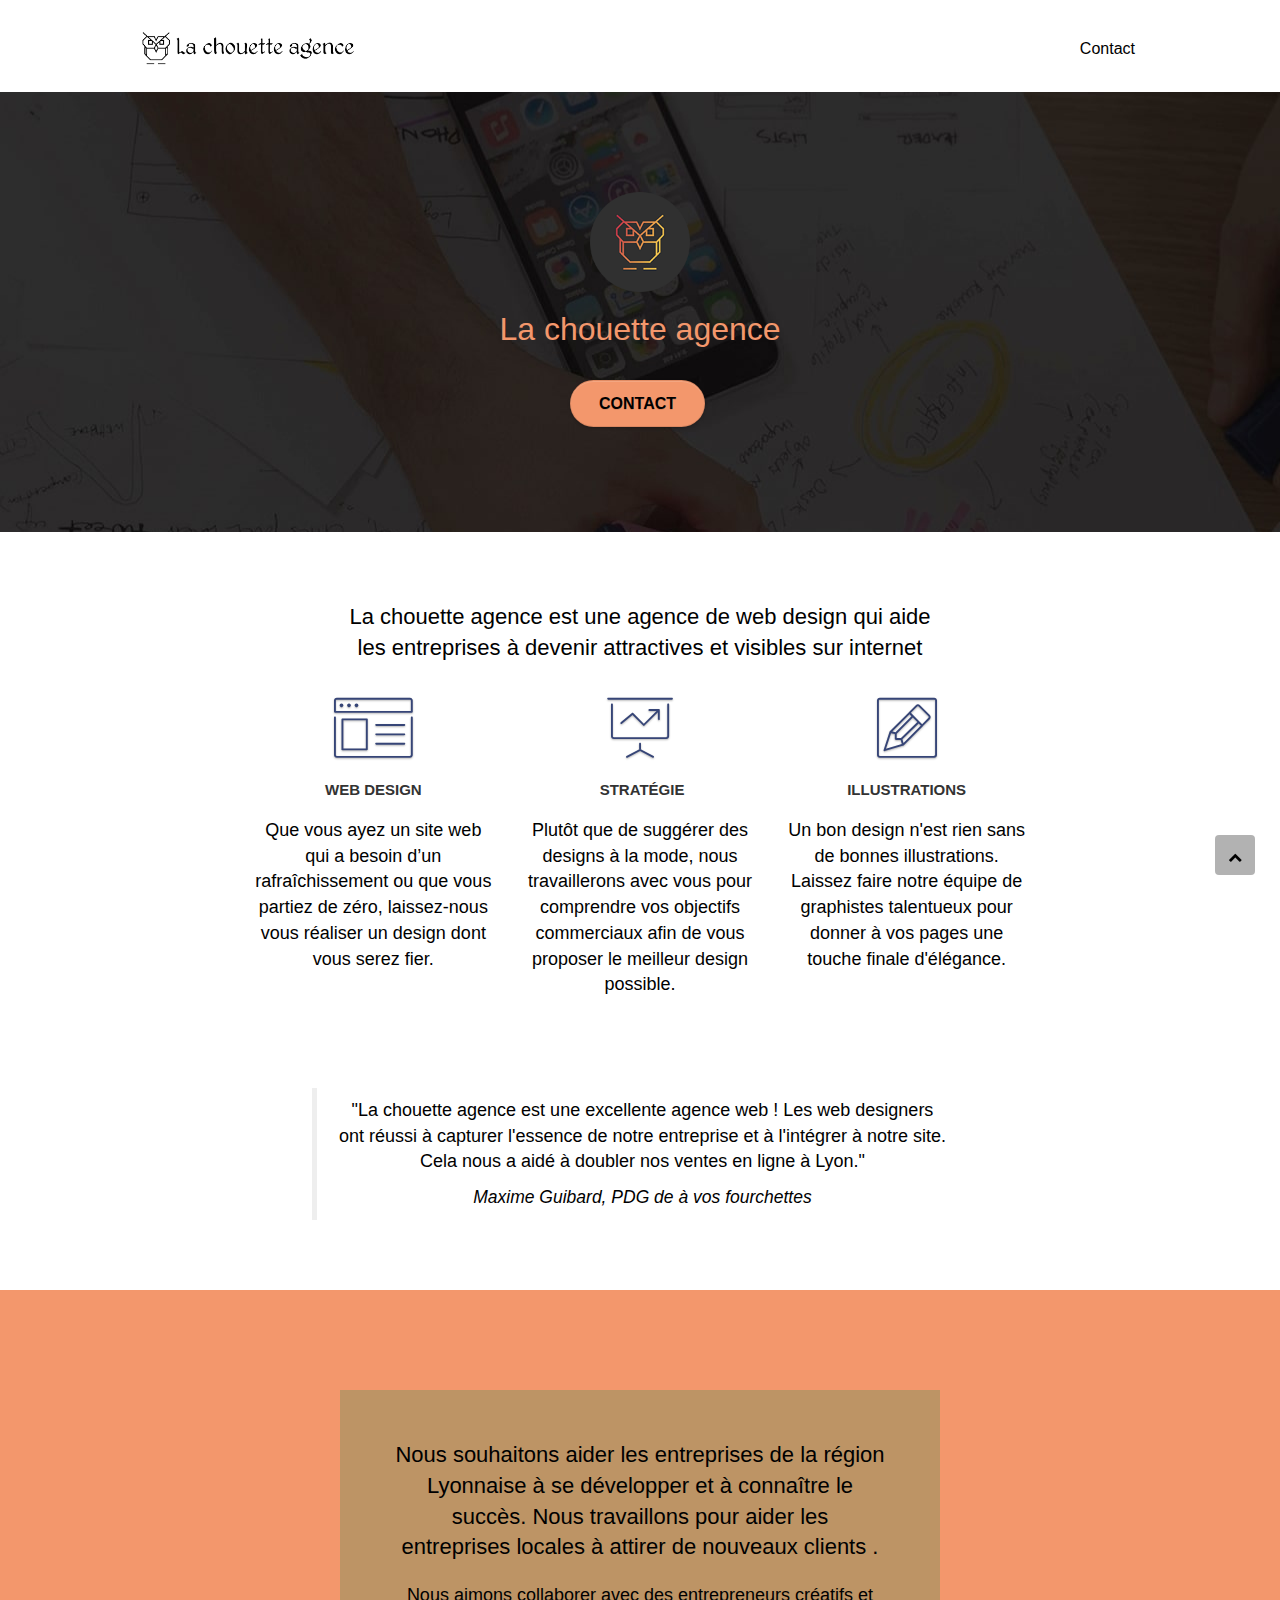
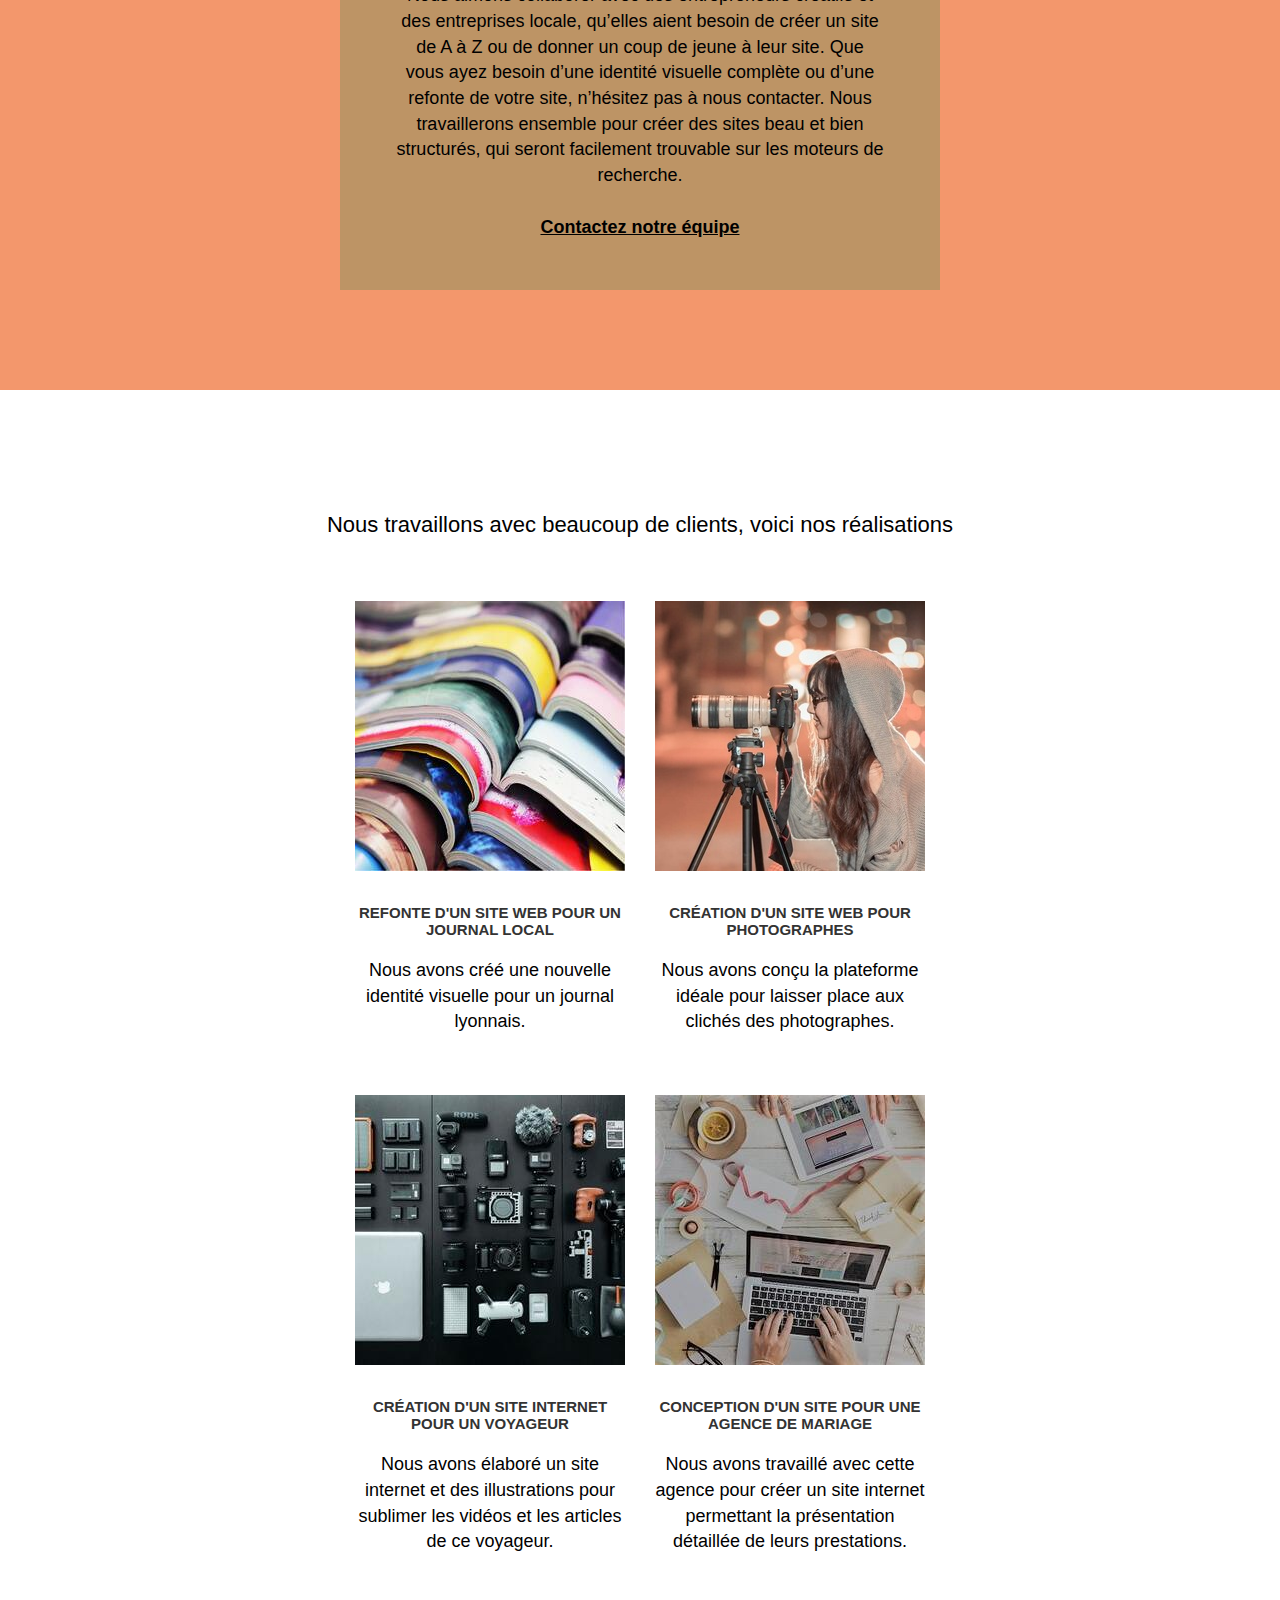
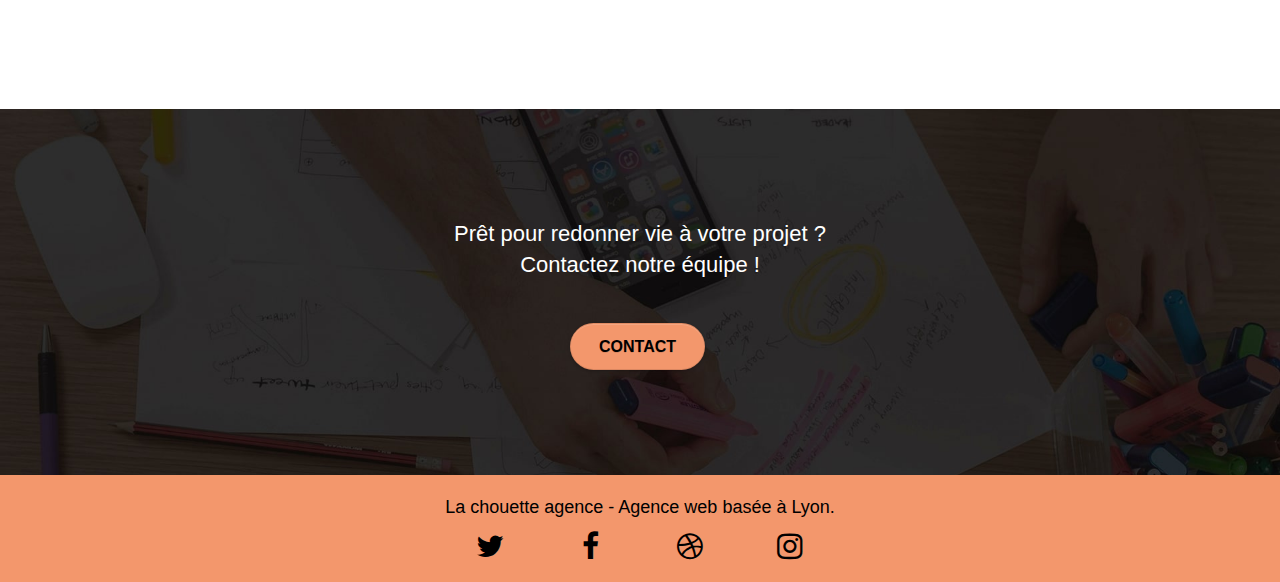
<file: index.html>
<!doctype html>
<html lang="fr">

<head>
    <meta charset="utf-8">

    <meta name="description" content="La chouette agence est une entreprise de web design situé à Lyon. Nous vous aidons à devenir plus attractives et visibles sur internet">
    <meta name="viewport" content="width=device-width, initial-scale=1.0, viewport-fit=cover">
    <meta name="google-site-verification" content="Dbvy3bYh1R-4C1dy1QTUBVhLN1jA-mngeHuMEBy6CLg" />
    <link rel="shortcut icon" type="image/png" href="favicon.jpg">

    <link rel="canonical href" href="https://mr-robot7502.github.io/projet_4/">
    <link rel="stylesheet" type="text/css" href="./css/bootstrap.min.css">
    <link rel="stylesheet" type="text/css" href="./style.min.css">
    <link rel="stylesheet" type="text/css" href="./css/font-awesome.min.css">
    <link rel="stylesheet" type="text/css" href="./css/et-line.min.css">

    <title>La chouette agence - Entreprise de web design à Lyon</title>


    <!-- Analytics -->

    <!-- Analytics END -->

</head>

<body>
    <!-- Principal conteneur -->
    <div class="page-container">

        <!-- bloc-0 -->
        <header class="bloc bgc-white l-bloc " id="bloc-0">
            <div class="container bloc-sm">

                <nav class="navbar row">
                    <div class="navbar-header">
                        <a class="navbar-brand" href="index.html"><img src="img/la-chouette-agence.png" alt=" logo la chouette agence avec écriture" title="la chouette agence"  height="40" /></a>
                        <button id="nav-toggle" type="button" class="ui-navbar-toggle navbar-toggle" data-toggle="collapse" data-target=".navbar-1">
                            <span class="sr-only">Toggle navigation</span><span class="icon-bar"></span><span class="icon-bar"></span><span class="icon-bar"></span>
                        </button>
                    </div>
                    <div class="collapse navbar-collapse navbar-1 special-dropdown-nav">
                        <ul class="site-navigation nav navbar-nav">
                            <li>
                                <a href="contact.html" title="Formulaire de contact">Contact</a>
                            </li>
                        </ul>
                    </div>
                </nav>
            </div>
        </header>
        <!-- bloc-0 END -->
        <main>
            <!-- bloc-1-presentation -->
            <div class="bloc bgc-dark-slate-blue bg-banniere d-bloc bg-t-edge bloc-bg-texture texture-paper b-parallax" id="bloc-1-hero">
                <div class="container bloc-lg">
                    <div class="row tight-width-whitespace">
                        <div class="col-sm-12">
                            <img src="img/logo-min.png" class="center-block image-resize-mode" width="100" alt="Logo la chouette agence " />
                            <h1 class="text-center hero-bloc-text tc-orange ">
                                La chouette agence
                            </h1>
                            <div class="text-center">
                                <a href="contact.html" title="Formulaire de contact" class="btn btn-lg btn-clean btn-rd cta-hero btn-atomic-tangerine" id="cta-hero">Contact</a>
                            </div>
                        </div>
                    </div>
                </div>
            </div>
            <!-- bloc-1-presentation END -->

            <!-- bloc-2-services -->
            <section class="bloc bgc-white l-bloc" id="bloc-2-services">
                <div class="container bloc-md">
                    <div class="row">
                        <div class="col-sm-12 text-center">
                           <h2 class="text">La chouette agence est une agence de web design qui aide
							   <br>
							les entreprises à devenir attractives et visibles sur internet
							</h2>
                        </div>
                    </div>
                    <div class="row voffset-lg med-width-whitespace">
                        <div class="col-sm-4">
                            <div class="text-center">
                                <span class="et-icon-browser sm-shadow icon-dark-slate-blue icons icon-lg"></span>
                            </div>
                            <h3 class="mg-md text-center">
                                Web design
                            </h3>
                            <p class="text-center ">
                                Que vous ayez un site web qui a besoin d&rsquo;un rafraîchissement ou que vous partiez de zéro, laissez-nous vous réaliser un design dont vous serez fier.
                            </p>
                        </div>
                        <div class="col-sm-4">
                            <div class="text-center">
                                <span class="et-icon-presentation sm-shadow icon-dark-slate-blue icons icon-lg"></span>
                            </div>
                            <h3 class="mg-md text-center">
                                &nbsp;Stratégie
                            </h3>
                            <p class="text-center ">
                                Plutôt que de suggérer des designs à la mode, nous travaillerons avec vous pour comprendre vos objectifs commerciaux afin de vous proposer le meilleur design possible.<br>
                            </p>
                        </div>
                        <div class="col-sm-4">
                            <div class="text-center">
                                <span class="et-icon-edit sm-shadow icon-dark-slate-blue icons icon-lg"></span>
                            </div>
                            <h3 class="mg-md text-center">
                                Illustrations
                            </h3>
                            <p class="text-center ">
                                Un bon design n'est rien sans de bonnes illustrations. Laissez faire notre équipe de graphistes talentueux pour donner à vos pages une touche finale d'élégance.
                            </p>
                        </div>
                    </div>
                    <div class="row voffset-lg voffset">
                        <div class="col-xs-12 col-md-8 col-md-offset-2 text-center">
                            <blockquote>
								<p>"La chouette agence est une excellente agence web !
								Les web designers ont réussi à capturer l'essence de notre entreprise
								et à l'intégrer à notre site. Cela nous a aidé à doubler nos ventes en ligne à Lyon."</p>
								<cite>Maxime Guibard, PDG de à vos fourchettes</cite>
							</blockquote>
                        </div>
                    </div>
                </div>
            </section>
            <!-- bloc-2-services END -->

            <!-- bloc-3-what-i-do -->
            <section class="bloc tc-white bgc-atomic-tangerine bg-presentation d-bloc bloc-bg-texture texture-paper b-parallax" id="bloc-3-what-i-do">
                <div class="container bloc-lg">
                    <div class="row tight-width-whitespace black-background">
                        <div class="col-sm-12">
                            <h2 class="mg-md text-center tc-black">
                                Nous souhaitons aider les entreprises de la région Lyonnaise à se développer et à connaître le succès. Nous travaillons pour aider les entreprises locales à attirer de nouveaux clients .<br>
                            </h2>
                            <p class="text-center black">
                                Nous aimons collaborer avec des entrepreneurs créatifs et des entreprises locale, qu’elles aient besoin de créer un site de A à Z ou de donner un coup de jeune à leur site. Que vous ayez besoin d’une identité visuelle complète ou d’une refonte de votre
                                site, n’hésitez pas à nous contacter. Nous travaillerons ensemble pour créer des sites beau et bien structurés, qui seront facilement trouvable sur les moteurs de recherche. <br><br><a class="ltc-black bold-link"
                                    href="contact.html" title="Formulaire de contact">Contactez notre équipe</a><br>
                            </p>
                        </div>
                    </div>
                </div>
            </section>
            <!-- bloc-3-what-i-do END -->

            <!-- bloc-4-portfolio -->
            <section class="bloc bgc-white bg-lines-h2-bg bg-repeat l-bloc" id="bloc-4-portfolio">
                <div class="container bloc-lg">
                    <div class="row">
                        <div class="col-sm-12 text-center">
                            <h2 class=text> Nous travaillons avec beaucoup de clients, voici nos réalisations</h2>
                        </div>
                    </div>
                    <div class="row tight-width-whitespace portfolio-row">
                        <article class="col-sm-6">
                            <a href="#" data-lightbox="livres.jpg"  data-gallery-id="gallery-1" data-caption="Refonte d'un site web pour un journal local" data-frame="snapshot-lb">
                                <img src="img/livres.jpg" width="270" height="270" alt="Journal local" title="Création nouvelle identité visuel d'un journal lyonnais" class="img-responsive portfolio-thumb" /></a>
                            <h3 class="mg-md text-center">
                                Refonte d'un site web pour un journal local
                            </h3>
                            <p class="text-center">
                                Nous avons créé une nouvelle identité visuelle pour un journal lyonnais.
                            </p>
                        </article>
                        <article class="col-sm-6">
                            <a href="#" data-lightbox="img/photographe.jpg" data-gallery-id="gallery-1" data-caption="Création d'un site web pour photographes" data-frame="snapshot-lb">
                                <img src="img/photographe.jpg" width="270" height="270" class="img-responsive portfolio-thumb" alt=" Photographe objectif" title="Création d'un site web pour photographes " /></a>
                            <h3 class="mg-md text-center">
                                Création d'un site web pour photographes
                            </h3>
                            <p class="text-center">
                                Nous avons conçu la plateforme idéale pour laisser place aux clichés des photographes.
                            </p>
                        </article>
                    </div>
                    <div class="row tight-width-whitespace portfolio-row">
                        <article class="col-sm-6">
                            <a href="#" data-lightbox="img/accessoires-photo.png" data-gallery-id="gallery-1" data-caption="Création d'un site internet pour un voyageur" data-frame="snapshot-lb"><img src="img/accessoires-photo.jpg" width="270" height="270" class="img-responsive portfolio-thumb" alt="Matériel accessoires photographes voyageur" title="Création d'un site web pour voyageur" /></a>
                            <h3 class="mg-md text-center">
                                Création d'un site internet pour un voyageur
                            </h3>
                            <p class="text-center">
                                Nous avons élaboré un site internet et des illustrations pour sublimer les vidéos et les articles de ce voyageur.
                            </p>
                        </article>
                        <article class="col-sm-6">
                            <a href="#" data-lightbox="img/ordinateur.jpg" data-gallery-id="gallery-1" data-caption="Conception d'un site pour une agence de mariage" data-frame="snapshot-lb"><img src="img/ordinateur.jpg" width="270" height="270" class="img-responsive portfolio-thumb" alt="Travail avec ordinateur et papier" title="Création d'un site web pour agence de mariage" /></a>
                            <h3 class="mg-md text-center">
                                Conception d'un site pour une agence de mariage
                            </h3>
                            <p class="text-center">
                                Nous avons travaillé avec cette agence pour créer un site internet permettant la présentation détaillée de leurs prestations.
                            </p>
                        </article>
                    </div>
                </div>
            </section>
        </main>
        <!-- bloc-4-portfolio END -->

        <!-- bloc-5-cta -->
        <nav class="bloc bgc-dark-slate-blue bg-banniere d-bloc bloc-bg-texture texture-paper" id="bloc-5-cta">
            <div class="container bloc-lg">
                <div class="row">
                    <h2 class="mg-md text-center tc-white">
                        Prêt pour redonner vie à votre projet ?<br>Contactez notre équipe !
                    </h2>
                    <div class="col-sm-12 text-center">
                        <a href="contact.html" title="Formulaire de contact" class="btn btn-atomic-tangerine btn-clean btn-rd btn-lg cta-hero">Contact</a>
                    </div>
                </div>
            </div>
        </nav>		
        <!-- bloc-5-cta END -->
 <!-- ScrollToTop Button -->
 <button class="bloc-button btn btn-d scrollToTop" title="back to top" onclick="scrollToTarget('1')"><span class="fa fa-chevron-up"></span></button>
 <!-- ScrollToTop Button END-->
        <!-- Footer - bloc-8 -->
        <footer class="bloc bgc-atomic-tangerine d-bloc" id="bloc-8">
            <div class="container bloc-sm">
                <div class="row">
                    <div class="col-sm-12">
                        <p class="text-center black">
                            La chouette agence - Agence web basée à Lyon.<br>
                        </p>
                        <div class="row row-no-gutters social">
                            <div class="col-sm-3">
                                <div class="text-center">
                                    <a class="social" href="https://twitter.com/" aria-label="Retrouvez-nous twitter" title="twitter" target="_blank"><span class="fa fa-twitter icon-md black"></span></a>
                                </div>
                            </div>
                            <div class="col-sm-3">
                                <div class="text-center">
                                    <a class="social" href="http://facebook.com/" aria-label="Retrouvez-nous sur facebook" title="facebook" target="_blank"><span class="fa fa-facebook icon-md black"></span></a>
                                </div>
                            </div>
                            <div class="col-sm-3">
                                <div class="text-center">
                                    <a class="social" href="https://dribble.com" aria-label="Retrouvez-nouss sur dribble" title="dribble" target="_blank"><span class="fa fa-dribbble icon-md black"></span></a>
                                </div>
                            </div>
                            <div class="col-sm-3">
                                <div class="text-center">
                                    <a class="social" href="https://instagram.com/" aria-label="Retrouvez-nous sur instagram" title="instagram" target="_blank"><span class="fa fa-instagram icon-md black"></span></a>
                                </div>
                            </div>
                        </div>
                       
                    </div>
                </div>
            </div>
        </footer>
        <!-- Footer - bloc-8 END -->
    </div>
    <!-- Principal conteneur END -->
    <script src="./js/jquery-2.1.0.min.js" defer></script>
    <script src="./js/bootstrap.min.js" defer></script>
    <script src="./js/blocs.min.js" defer></script>
    <script src="./js/jquery.touchSwipe.min.js" defer></script>
    <script src="./js/gmaps.min.js" defer></script>
    
</body>

</html>
</file>
<file: style.min.css>
body{margin:0;padding:0;background:#FFF;overflow-x:hidden;-webkit-font-smoothing:antialiased;-moz-osx-font-smoothing:grayscale}a,button{transition:all .3s ease-in-out;outline:none!important}a:hover{text-decoration:none;cursor:pointer}#page-loading-blocs-notifaction{position:fixed;top:0;bottom:0;width:100%;z-index:100000;background:#FFF url(img/pageload-spinner.gif) no-repeat center center}.bloc{width:100%;clear:both;background:50% 50% no-repeat;padding:0 50px;-webkit-background-size:cover;-moz-background-size:cover;-o-background-size:cover;background-size:cover;position:relative}.bloc .container{padding-left:0;padding-right:0}.bloc-lg{padding:100px 50px}.bloc-md{padding:50px}.bloc-sm{padding:20px 50px}.bg-center,.bg-l-edge,.bg-r-edge,.bg-t-edge,.bg-b-edge,.bg-tl-edge,.bg-bl-edge,.bg-tr-edge,.bg-br-edge,.bg-repeat{-webkit-background-size:auto!important;-moz-background-size:auto!important;-o-background-size:auto!important;background-size:auto!important}.bg-repeat{background:repeat}.bg-t-edge{background:top no-repeat}.bloc-bg-texture::before{content:"";background-size:2px 2px;position:absolute;top:0;bottom:0;left:0;right:0}cite{color:#000}.b-parallax{background-attachment:fixed}.d-bloc{color:rgba(255,255,255,.7)}.d-bloc button:hover{color:rgba(255,255,255,.9)}.d-bloc .icon-round,.d-bloc .icon-square,.d-bloc .icon-rounded,.d-bloc .icon-semi-rounded-a,.d-bloc .icon-semi-rounded-b{border-color:rgba(255,255,255,.9)}.d-bloc .divider-h span{border-color:rgba(255,255,255,.2)}.d-bloc .a-btn,.d-bloc .navbar a,.d-bloc .navbar-brand,.d-bloc a .icon-sm,.d-bloc a .icon-md,.d-bloc a .icon-lg,.d-bloc a .icon-xl,.d-bloc h1 a,.d-bloc h2 a,.d-bloc h3 a,.d-bloc h4 a,.d-bloc h5 a,.d-bloc h6 a,.d-bloc p a{color:rgba(255,255,255,.6)}.d-bloc .a-btn:hover,.d-bloc .navbar a:hover,.d-bloc .navbar-brand:hover,.d-bloc a:hover .icon-sm,.d-bloc a:hover .icon-md,.d-bloc a:hover .icon-lg,.d-bloc a:hover .icon-xl,.d-bloc h1 a:hover,.d-bloc h2 a:hover,.d-bloc h3 a:hover,.d-bloc h4 a:hover,.d-bloc h5 a:hover,.d-bloc h6 a:hover,.d-bloc p a:hover{color:rgba(255,255,255,1)}.d-bloc .navbar-toggle .icon-bar{background:rgba(255,255,255,1)}.d-bloc .btn-wire,.d-bloc .btn-wire:hover{color:rgba(255,255,255,1);border-color:rgba(255,255,255,1)}.d-bloc .panel{color:rgba(0,0,0,.5)}.d-bloc .panel button:hover{color:rgba(0,0,0,.7)}.d-bloc .panel icon{border-color:rgba(0,0,0,.7)}.d-bloc .panel .divider-h span{border-color:rgba(0,0,0,.1)}.d-bloc .panel .a-btn{color:rgba(0,0,0,.6)}.d-bloc .panel .a-btn:hover{color:rgba(0,0,0,1)}.d-bloc .panel .btn-wire,.d-bloc .panel .btn-wire:hover{color:rgba(0,0,0,.7);border-color:rgba(0,0,0,.3)}.d-bloc .panel,.l-bloc{color:rgba(0,0,0,.5)}.d-bloc .panel button:hover,.l-bloc button:hover{color:rgba(0,0,0,.7)}.l-bloc .icon-round,.l-bloc .icon-square,.l-bloc .icon-rounded,.l-bloc .icon-semi-rounded-a,.l-bloc .icon-semi-rounded-b{border-color:rgba(0,0,0,.7)}.d-bloc .panel .divider-h span,.l-bloc .divider-h span{border-color:rgba(0,0,0,.1)}.d-bloc .panel .a-btn,.l-bloc .a-btn,.l-bloc .navbar a,.l-bloc .navbar-brand,.l-bloc a .icon-sm,.l-bloc a .icon-md,.l-bloc a .icon-lg,.l-bloc a .icon-xl,.l-bloc h1 a,.l-bloc h2 a,.l-bloc h3 a,.l-bloc h4 a,.l-bloc h5 a,.l-bloc h6 a,.l-bloc p a{color:rgba(0,0,0,.6)}.d-bloc .panel .a-btn:hover,.l-bloc .a-btn:hover,.l-bloc .navbar a:hover,.l-bloc .navbar-brand:hover,.l-bloc a:hover .icon-sm,.l-bloc a:hover .icon-md,.l-bloc a:hover .icon-lg,.l-bloc a:hover .icon-xl,.l-bloc h1 a:hover,.l-bloc h2 a:hover,.l-bloc h3 a:hover,.l-bloc h4 a:hover,.l-bloc h5 a:hover,.l-bloc h6 a:hover,.l-bloc p a:hover{color:rgba(0,0,0,1)}.l-bloc .navbar-toggle .icon-bar{color:rgba(0,0,0,1)}.d-bloc .panel .btn-wire,.d-bloc .panel .btn-wire:hover,.l-bloc .btn-wire,.l-bloc .btn-wire:hover{color:rgba(0,0,0,.7);border-color:rgba(0,0,0,.3)}.voffset{margin-top:30px}.voffset-lg{margin-top:80px}.row-no-gutters{margin-right:0;margin-left:0}.row.row-no-gutters>[class^="col-"],.row.row-no-gutters>[class*=" col-"]{padding-right:0;padding-left:0}#bloc-1-hero h1{font-size:32px}.navbar{margin-bottom:0;z-index:1}.navbar-brand{height:auto;padding:3px 15px;font-size:25px;font-weight:400;font-weight:600;line-height:44px}.navbar-brand img{max-height:200px;margin:0 5px 0 0;display:inline}.navbar-brand img[src$=svg]{min-width:100px}.nav-center .navbar-brand img{margin:0}.navbar .nav{padding-top:2px;margin-right:-16px;float:right;z-index:1}.nav>li{float:left;margin-top:4px;font-size:16px}.navbar-nav .open .dropdown-menu>li>a{text-align:inherit}.nav>li a:hover,.nav>li a:focus{background:transparent}.navbar-toggle{margin:10px 10px 0 0;border:0}.navbar-toggle:hover{background:transparent!important}.navbar-toggle .icon-bar{background-color:#000;width:26px}.nav-invert .navbar .nav{float:left}.nav-invert .navbar-header,.nav-invert .navbar-brand{float:right;position:relative;z-index:2}@media (min-width:768px){.site-navigation{position:absolute;top:50%;right:20px;transform:translate(0,-50%);-webkit-transform:translateY(-50%)}.nav>li .dropdown-menu a,.nav>li .dropdown-menu a:hover{color:#484848}.nav-invert .site-navigation{left:0;right:0}.nav-center{text-align:center}.nav-center .navbar-header{width:100%}.nav-center .navbar-header,.nav-center .navbar-brand,.nav-center .nav>li{float:none;display:inline-block}.nav-center .site-navigation{position:relative;width:100%;right:0;margin-right:0;margin-top:20px}.nav-center.mini-nav .navbar-toggle{float:none;margin:10px auto 0}}.nav>li>.dropdown a{background:none!important;display:block;padding:14px 15px}nav .caret{margin:0 5px}.dropdown-menu .dropdown-menu{top:-8px;left:100%}.dropdown-menu .dropmenu-flow-right{top:100%;left:0;margin-left:-1px;border-top-left-radius:0;border-top-right-radius:0}.dropdown-menu .dropdown span{border:4px solid #000;border-top-color:transparent;border-right-color:transparent;border-bottom-color:transparent;margin:6px -5px 0 0!important;float:right}.mg-md{margin-top:10px;margin-bottom:20px}.mg-lg{margin-top:10px;margin-bottom:40px}.btn{margin:0 5px 5px 0}.btn.pull-right{margin:0 0 5px 5px}.btn-d,.btn-d:hover,.btn-d:focus{color:#FFF;background:rgba(0,0,0,.3)}button{outline:none!important}.btn-rd{border-radius:40px}.btn-clean{border:1px solid rgba(0,0,0,.08);border-bottom-color:rgba(0,0,0,.1);text-shadow:0 1px 0 rgba(0,0,1,.1);box-shadow:0 1px 3px rgba(0,0,1,.25),inset 0 1px 0 0 rgba(255,255,255,.15)}.icon-md{font-size:30px!important}.icon-lg{font-size:60px!important}.sm-shadow{text-shadow:0 1px 2px rgba(0,0,0,.3)}.panel-sq,.panel-sq .panel-heading,.panel-sq .panel-footer{border-radius:0}.panel-rd{border-radius:30px}.panel-rd .panel-heading{border-radius:29px 29px 0 0}.panel-rd .panel-footer{border-radius:0 0 29px 29px}.form-control{border-color:rgba(0,0,0,.1);box-shadow:none}.scrollToTop{width:40px;height:40px;position:fixed;bottom:20px;right:20px;opacity:0;z-index:500;transition:all .3s ease-in-out;opacity:1}.scrollToTop span{margin-top:6px}.showScrollTop{font-size:14px;opacity:1}a[data-lightbox]{position:relative;display:flex;text-align:center;justify-content:center}a[data-lightbox]:hover::before{content:"+";font-family:"HelveticaNeue-Light","Helvetica Neue Light","Helvetica Neue",Helvetica,Arial;font-size:32px;width:50px;height:50px;margin-left:-25px;border-radius:50%;background:rgba(0,0,0,.6);color:#FFF;font-weight:100;z-index:1;position:absolute;top:50%;transform:translateY(-50%);-webkit-transform:translateY(-50%)}a[data-lightbox]:hover img{opacity:.6;-webkit-animation-fill-mode:none;animation-fill-mode:none}#lightbox-modal{display:flex;align-items:center}#lightbox-modal .modal-dialog{width:90%;max-width:900px;margin:0 auto 0}#lightbox-modal .modal-dialog img{max-height:90vh;margin:0 auto}.lightbox-caption{padding:20px;color:#FFF;background:rgba(0,0,0,.5);position:absolute;left:15px;right:15px;bottom:5px}.close-lightbox{color:#FFF;font-size:30px;position:absolute;top:20px;right:20px;z-index:20;background:rgba(0,0,0,.5);border:none;line-height:30px;padding:0 9px 5px;opacity:.3}.close-lightbox:hover,.next-lightbox:hover,.prev-lightbox:hover{opacity:1;color:#FFF}.next-lightbox,.prev-lightbox{font-size:20px;color:rgba(255,255,255,.9);background:rgba(0,0,0,.5);transition:all .2s ease-in-out;position:absolute;top:45%;z-index:1;opacity:.4}.next-lightbox{padding:6px 8px 1px 13px;right:25px}.prev-lightbox{padding:6px 13px 1px 10px;left:25px}.snapshot-lb .modal-body{padding-bottom:45px}.snapshot-lb .lightbox-caption{padding:0;color:rgba(0,0,0,.5);background:none}h1,h2,h3,h4,h5,h6,p,label,.btn,a{font-family:"helvetica";font-weight:400;color:#000!important}.container{max-width:1000px}.hero-bloc-text{font-size:38px}.hero-bloc-text-sub{font-size:36px}.statement-bloc-text{line-height:26px;font-style:italic;font-size:20px;text-align:center;font-weight:lighter;max-width:520px;margin:auto auto auto auto}p{font-size:18px}.tight-width-whitespace{max-width:600px;margin:auto auto auto auto;color:#000!important}.h1{font-size:20px;font-family:"Open Sans"}.cta-hero{margin-top:22px;color:#FFFFFF!important;text-transform:uppercase;padding:12px 28px 12px 28px;font-size:16px;font-weight:700}.social{max-width:400px;margin:auto auto auto auto}h2{font-size:22px;line-height:1.4em}h3{font-size:15px;text-transform:uppercase;font-weight:700;color:#333333!important}.med-width-whitespace{max-width:800px;margin:auto auto auto auto;box-shadow:0 0 0 #000}h1{color:#333333!important}h4{color:#333333!important}.icons{margin-bottom:14px;margin-top:24px}.white{color:#FFFFFF!important}.black{color:#000!important}.portfolio-thumb{margin-bottom:24px}.portfolio-row{margin-bottom:44px;margin-top:50px}.avatar{box-shadow:0 4px 9px rgba(0,0,0,.3)}.black-background{background-color:rgba(165,147,99,.7);padding:40px 40px 40px 40px}.bold-link{font-weight:900;text-decoration:underline!important}.bgc-white{background-color:#FFF}.bgc-dark-slate-blue{background-color:#000}.bgc-atomic-tangerine{background-color:#F3976C}.tc-orange{color:#F3976C!important}.tc-white{color:#ffff!important}.tc-black{color:#000!important}.btn-atomic-tangerine{background:#F3976C;color:#000!important}.btn-atomic-tangerine:hover{background:#c27956!important;color:#FFFFFF!important}.ltc-black{color:#000!important}.ltc-black:hover{color:#0e0b0b!important}.ltc-atomic-tangerine{color:#F3976C!important}.ltc-atomic-tangerine:hover{color:#c27956!important}.icon-dark-slate-blue{color:#364577!important;border-color:#364577!important}.bg-banniere{background-image:url(img/la-chouette-agence-banniere.jpg)}.bg-presentation{background-image:url(img/image-de-presentation-min.jpg)}@media (max-width:1024px){.bloc{padding-left:20px;padding-right:20px}.bloc.full-width-bloc,.bloc-tile-2.full-width-bloc .container,.bloc-tile-3.full-width-bloc .container,.bloc-tile-4.full-width-bloc .container{padding-left:0;padding-right:0}}@media (max-width:992px) and (min-width:768px){.navbar .nav{max-width:80%}.nav-center.navbar .nav{max-width:100%}}@media only screen and (min--width:768px) and (max--width:1024px) and (orientation:landscape){.b-parallax{background-attachment:scroll}}@media only screen and (min--width:1024px) and (max--width:1366px) and (-webkit-min-device-pixel-ratio:1.5){.b-parallax{background-attachment:scroll}}@media (max-width:991px){.container{width:100%}.b-parallax{background-attachment:scroll}.page-container,#hero-bloc{overflow-x:hidden;position:relative}.bloc-group,.bloc-group .bloc{display:block;width:100%}.bloc-fill-screen .fill-bloc-top-edge,.bloc-fill-screen .fill-bloc-bottom-edge{padding:0 20px}}@media (max-width:767px){.page-container{overflow-x:hidden;position:relative}h1,h2,h3,h4,h5,h6,p,#disqus_thread{padding-left:10px!important;padding-right:10px!important}.b-parallax{background-attachment:scroll}.navbar .nav{padding-top:0;border-top:1px solid rgba(0,0,0,.2);float:none!important}.navbar.row{margin-left:0;margin-right:0}.site-navigation{position:inherit;transform:none;-webkit-transform:none;-ms-transform:none}.nav>li{margin-top:0;border-bottom:1px solid rgba(0,0,0,.1);background:rgba(0,0,0,.05);text-align:left;padding-left:15px;width:100%}.nav>li:hover{background:rgba(0,0,0,.08)}.dropdown .dropdown a .caret{float:none;margin:5px 0 0 10px!important;border:4px solid #000;border-bottom-color:transparent;border-right-color:transparent;border-left-color:transparent}#hero-bloc .navbar .nav{background:rgba(0,0,0,.8)}#hero-bloc .navbar .nav a{color:rgba(255,255,255,.6)}.hero{padding:50px 0}.hero-nav{left:-1px;right:-1px}.navbar-collapse{padding:0;overflow-x:hidden;-webkit-box-shadow:none;box-shadow:none}.navbar-brand img{max-height:40px;width:auto}.nav-invert .navbar-header{float:none;width:100%}.nav-invert .navbar-toggle{float:left;margin-left:10px}.bg-banniere{background-image:none}.bloc{padding-left:0;padding-right:0}.bloc-xxl,.bloc-xl,.bloc-lg{padding:40px 0}.bloc-sm,.bloc-md{padding-left:0;padding-right:0}.bloc-tile-2 .container,.bloc-tile-3 .container,.bloc-tile-4 .container,.bloc-fill-screen .fill-bloc-top-edge,.bloc-fill-screen .fill-bloc-bottom-edge{padding-left:0;padding-right:0}.a-block{padding:0 10px}.btn-dwn{display:none}.voffset{margin-top:5px}.voffset-md{margin-top:20px}.voffset-lg{margin-top:30px}form{padding:5px}.close-lightbox{display:inline-block}.blocsapp-device-iphone5{background-size:216px 425px;padding-top:60px;width:216px;height:425px}.blocsapp-device-iphone5 img{width:180px;height:320px}.row-no-gutters{display:flex;justify-content:space-around}}@media (max-width:400px){.bloc{padding-left:0;padding-right:0}}@media (max-width:767px){.bloc-mob-center-text{text-align:center}.bg-presentation{background-image:none}.black-background{background-color:#F3976C}}
</file>
